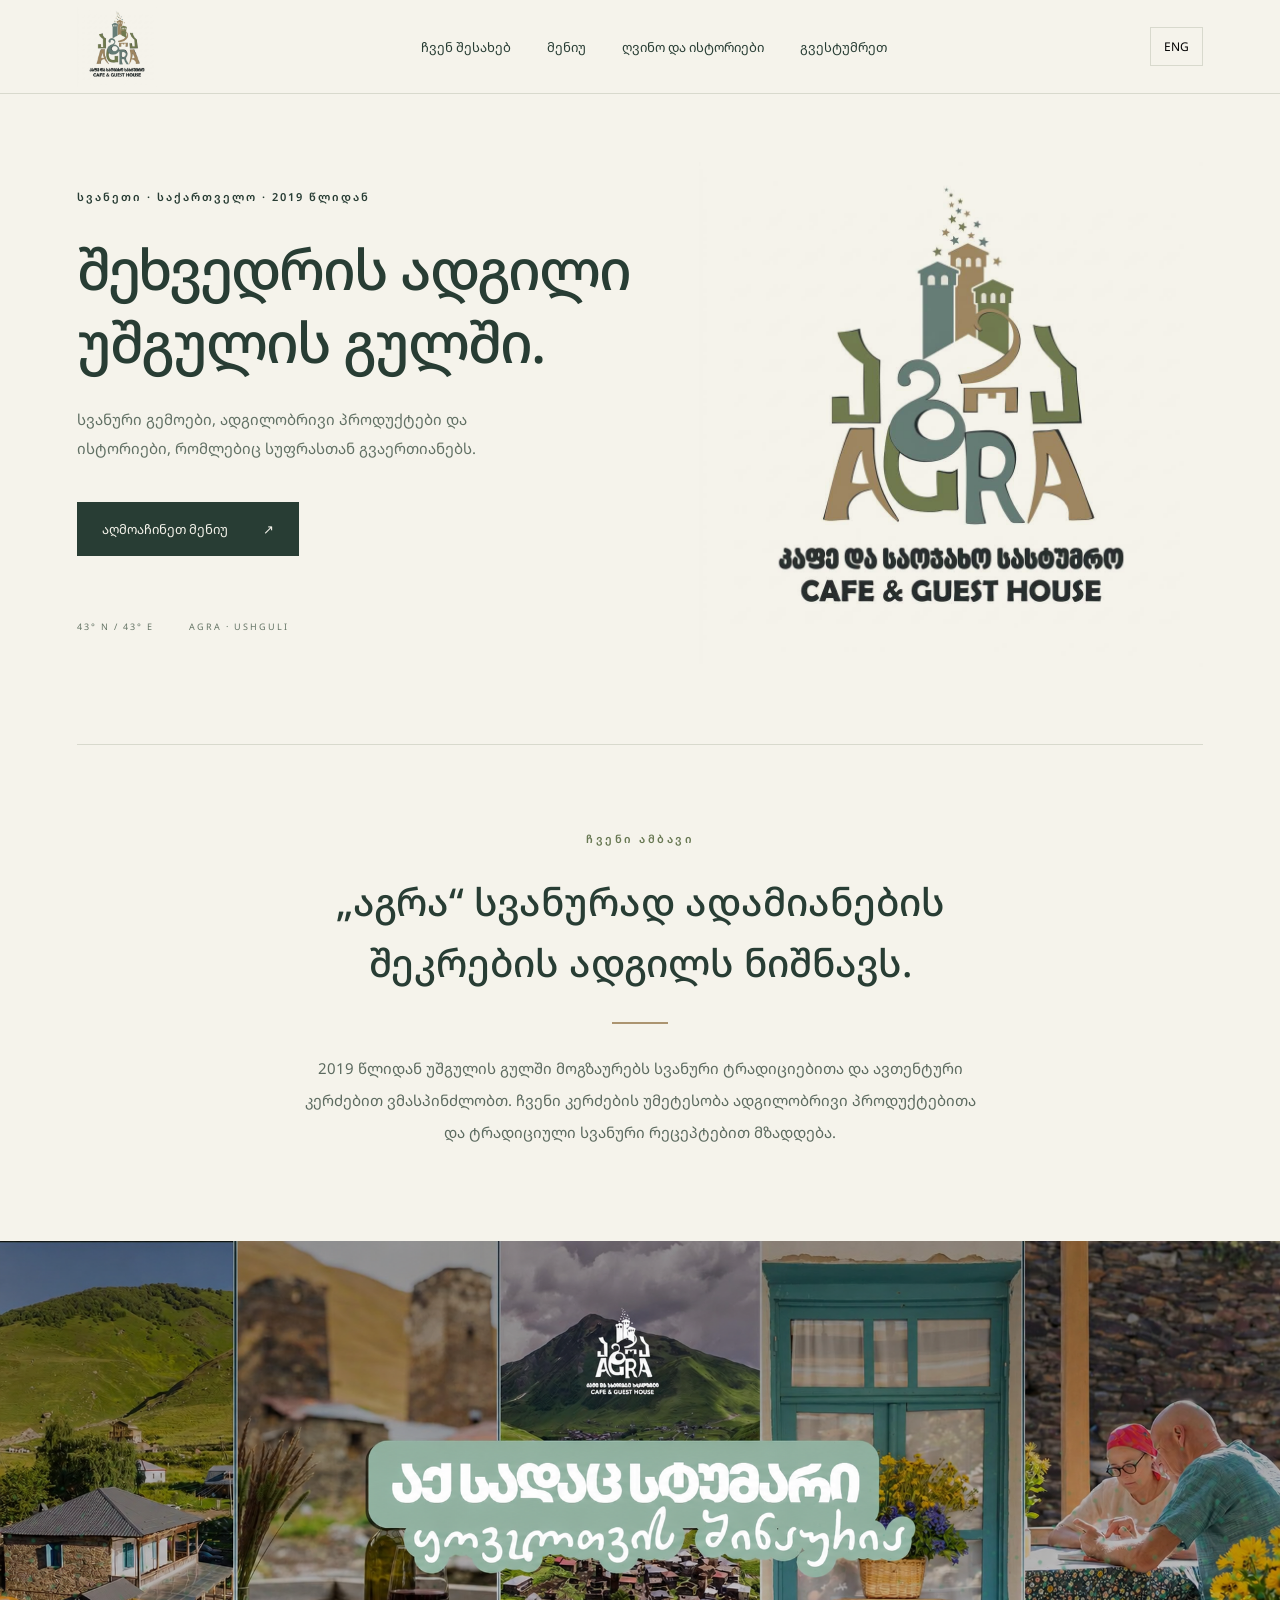
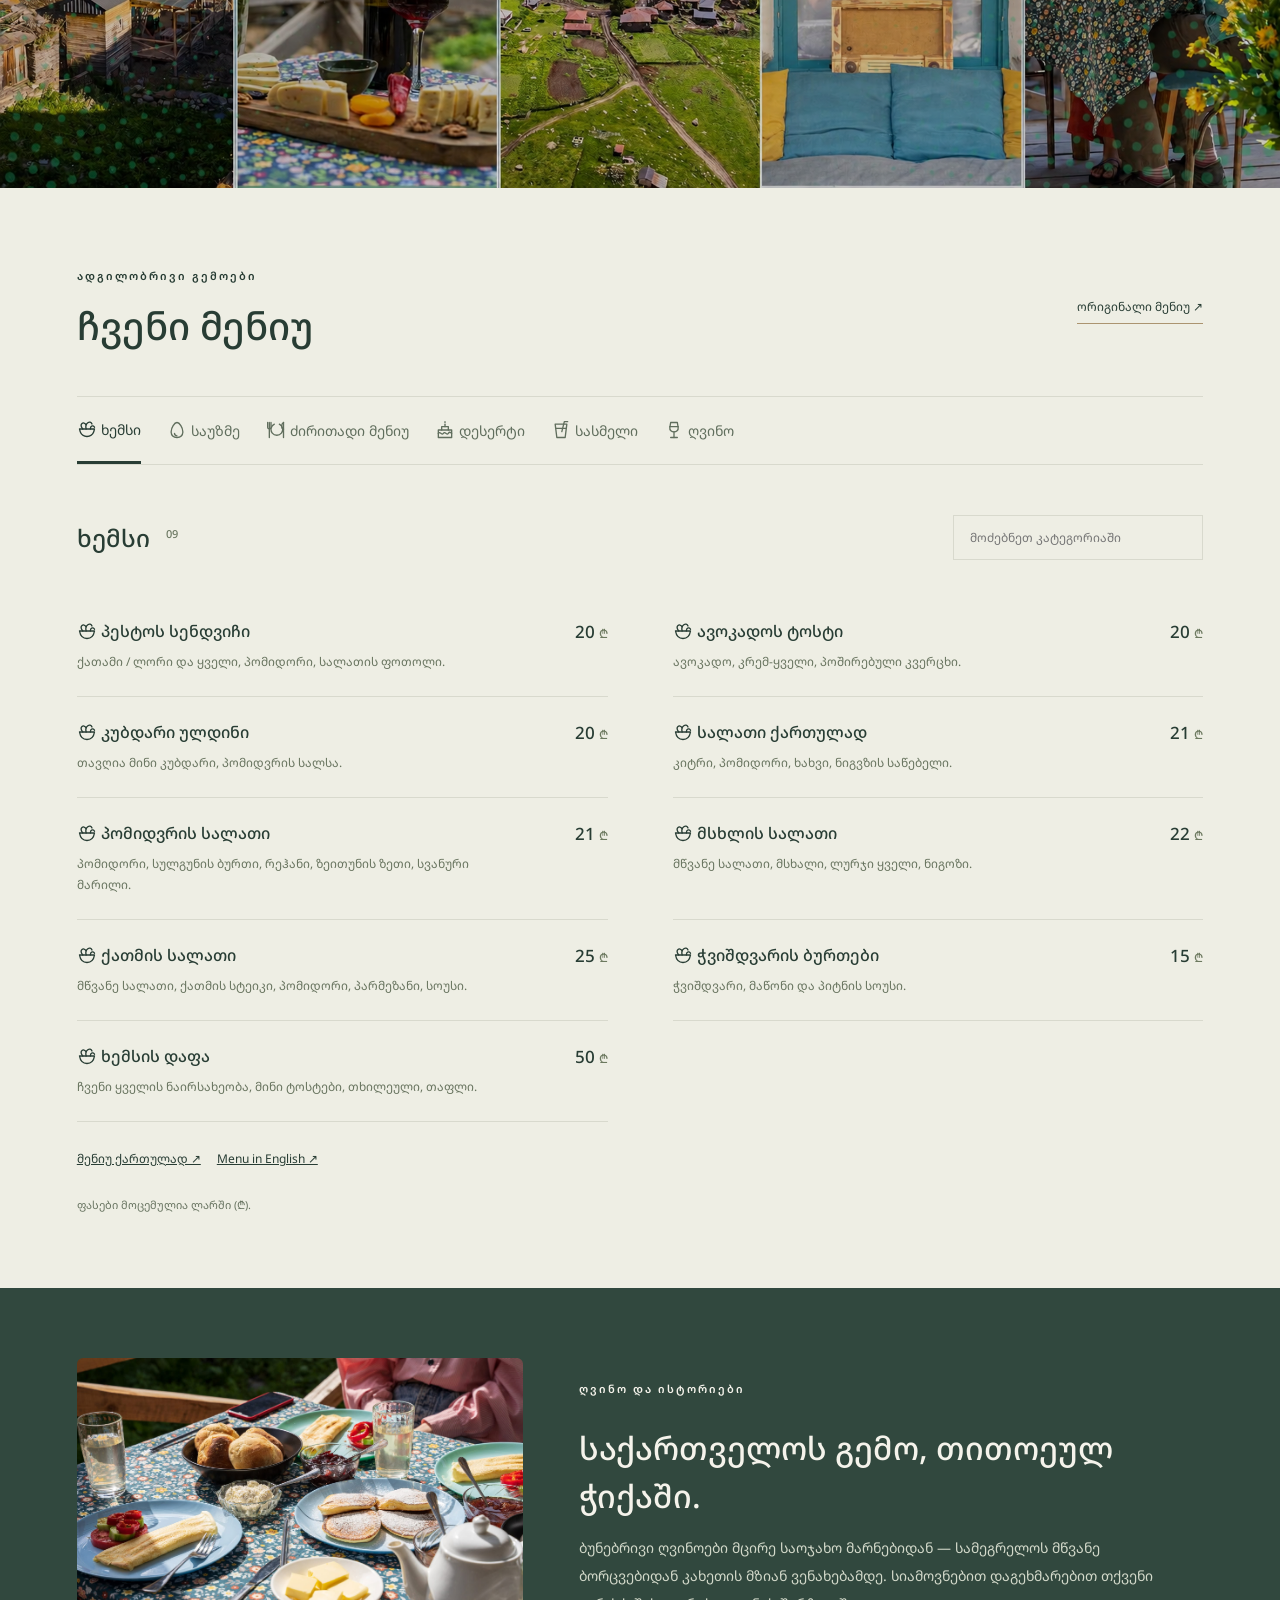
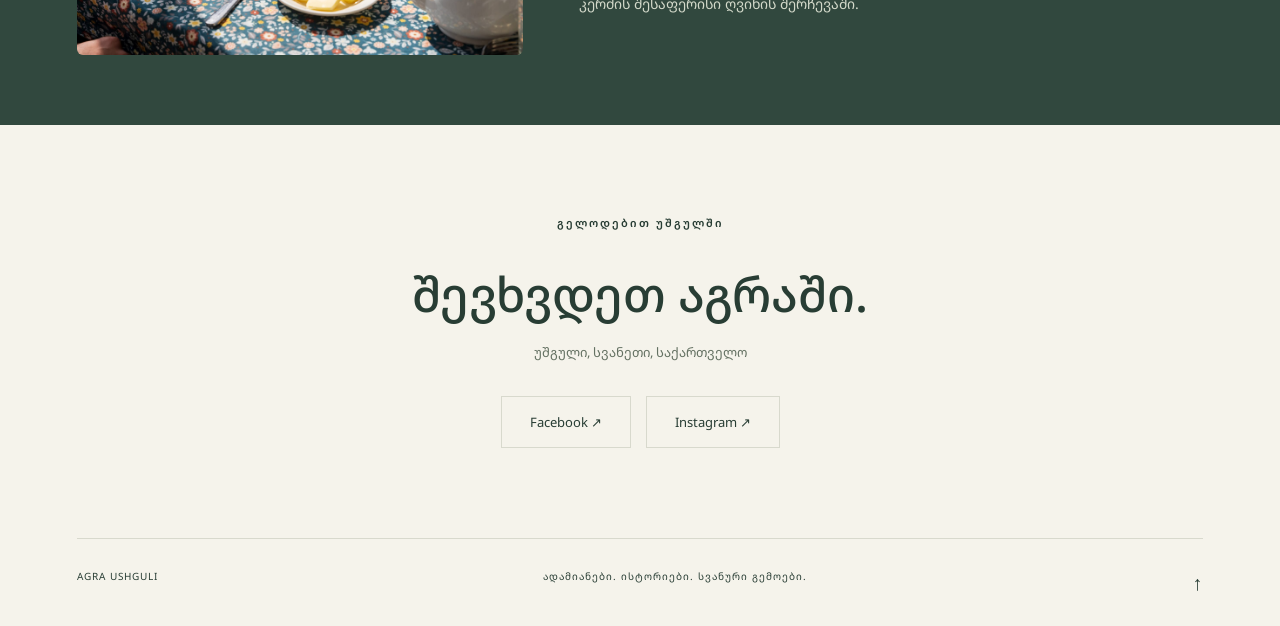
<file: index.html>
<!doctype html>
<html lang="ka">
<head>
  <meta charset="UTF-8">
  <meta name="viewport" content="width=device-width, initial-scale=1">
  <meta name="description" content="აგრა უშგული — სვანური გემოები, ქართული ღვინო და შეხვედრის ადგილი უშგულის გულში. მენიუ ქართულად და ინგლისურად.">
  <title>აგრა უშგული • Agra Ushguli</title>
  <link rel="stylesheet" href="./style.css">
  <script src="./data.js" defer></script>
  <script src="./menu.js" defer></script>
</head>

<body>
  <header>
    <a class="brand" href="#home" aria-label="აგრა — Agra Ushguli">
      <img
        src="./agra-logo.jpg"
        alt="აგრა — კაფე და საოჯახო სასტუმრო"
        width="120"
        height="120"
      >
    </a>

    <nav>
      <a href="#story" data-ka="ჩვენ შესახებ" data-en="Our story">ჩვენ შესახებ</a>
      <a href="#menu" data-ka="მენიუ" data-en="Menu">მენიუ</a>
      <a href="#wine" data-ka="ღვინო და ისტორიები" data-en="Wine &amp; stories">ღვინო და ისტორიები</a>
      <a href="#visit" data-ka="გვესტუმრეთ" data-en="Visit us">გვესტუმრეთ</a>
    </nav>

    <button
      id="language"
      type="button"
      aria-label="Switch to English"
    >ENG</button>
  </header>

  <main>
    <section class="hero" id="home">
      <div class="hero-copy">
        <p
          class="eyebrow"
          data-ka="სვანეთი · საქართველო · 2019 წლიდან"
          data-en="Svaneti · Georgia · Since 2019"
        >სვანეთი · საქართველო · 2019 წლიდან</p>

        <h1
          data-ka="შეხვედრის ადგილი უშგულის გულში."
          data-en="A gathering place in the heart of Ushguli."
        >შეხვედრის ადგილი უშგულის გულში.</h1>

        <p
          class="intro"
          data-ka="სვანური გემოები, ადგილობრივი პროდუქტები და ისტორიები, რომლებიც სუფრასთან გვაერთიანებს."
          data-en="Svan flavours, local ingredients and stories that bring us together around the table."
        >სვანური გემოები, ადგილობრივი პროდუქტები და ისტორიები, რომლებიც სუფრასთან გვაერთიანებს.</p>

        <a class="cta" href="#menu">
          <span data-ka="აღმოაჩინეთ მენიუ" data-en="Explore the menu">აღმოაჩინეთ მენიუ</span>
          ↗
        </a>

        <div class="hero-note">
          <span>43° N / 43° E</span>
          <span>AGRA · USHGULI</span>
        </div>
      </div>

      <div class="art logo-art">
        <img
          src="./agra-logo.jpg"
          alt="აგრა — კაფე და საოჯახო სასტუმრო / AGRA Cafe &amp; Guest House"
          width="400"
          height="400"
          fetchpriority="high"
        >
      </div>
    </section>

    <section id="story" class="story">
      <p
        class="eyebrow"
        data-ka="ჩვენი ამბავი"
        data-en="Our story"
      >ჩვენი ამბავი</p>

      <h2
        data-ka="„აგრა“ სვანურად ადამიანების შეკრების ადგილს ნიშნავს."
        data-en="“Agra” means a gathering place in Svan."
      >„აგრა“ სვანურად ადამიანების შეკრების ადგილს ნიშნავს.</h2>

      <p
        data-ka="2019 წლიდან უშგულის გულში მოგზაურებს სვანური ტრადიციებითა და ავთენტური კერძებით ვმასპინძლობთ. ჩვენი კერძების უმეტესობა ადგილობრივი პროდუქტებითა და ტრადიციული სვანური რეცეპტებით მზადდება."
        data-en="Since 2019, we have welcomed travellers to the heart of Ushguli through Svan traditions and authentic local cuisine. Most of our dishes are prepared with locally sourced ingredients and traditional Svan recipes."
      >2019 წლიდან უშგულის გულში მოგზაურებს სვანური ტრადიციებითა და ავთენტური კერძებით ვმასპინძლობთ. ჩვენი კერძების უმეტესობა ადგილობრივი პროდუქტებითა და ტრადიციული სვანური რეცეპტებით მზადდება.</p>
    </section>

    <div class="welcome-banner">
      <img
        src="./agra-welcome.png"
        alt="აქ სადაც სტუმარი ყოველთვის შინაურია — აგრა, უშგული"
        data-alt-ka="აქ სადაც სტუმარი ყოველთვის შინაურია — აგრა, უშგული"
        data-alt-en="Where guests always feel at home — Agra, Ushguli"
        loading="lazy"
      >
    </div>

    <section id="menu" class="menu">
      <div class="section-head">
        <div>
          <p
            class="eyebrow"
            data-ka="ადგილობრივი გემოები"
            data-en="A taste of Svaneti"
          >ადგილობრივი გემოები</p>

          <h2 data-ka="ჩვენი მენიუ" data-en="Our menu">ჩვენი მენიუ</h2>
        </div>

        <a
          id="original"
          href="./menu-ka.jpeg"
          target="_blank"
          rel="noopener"
        >
          <span data-ka="ორიგინალი მენიუ" data-en="Original menu">ორიგინალი მენიუ</span>
          ↗
        </a>
      </div>

      <div id="tabs" role="tablist" aria-label="მენიუს კატეგორიები"></div>
      <div class="menu-head">
        <h3><span id="category"></span> <sup id="count"></sup></h3>
        <input type="search" id="search" aria-label="მენიუში ძიება" placeholder="მოძებნეთ კატეგორიაში">
      </div>
      <div id="items" role="tabpanel" aria-live="polite" tabindex="0"></div>
      <noscript><p>მენიუს სანახავად გახსენით ქვემოთ მოცემული ბმულები. / Open a menu below.</p></noscript>

      <div class="original-menu-links">
        <a
          href="./menu-ka.jpeg"
          target="_blank"
          rel="noopener"
          lang="ka"
        >მენიუ ქართულად ↗</a>

        <a
          href="./menu-en.jpeg"
          target="_blank"
          rel="noopener"
          lang="en"
        >Menu in English ↗</a>
      </div>

      <p
        class="price-note"
        data-ka="ფასები მოცემულია ლარში (₾)."
        data-en="All prices are in Georgian lari (₾)."
      >ფასები მოცემულია ლარში (₾).</p>
    </section>

    <section class="wine" id="wine">
      <div class="wine-mark">
        <img
          src="./agra-breakfast.jpg"
          alt="საუზმე აგრაში"
          data-alt-ka="საუზმე აგრაში"
          data-alt-en="Breakfast at Agra"
          loading="lazy"
        >
      </div>

      <div>
        <p
          class="eyebrow"
          data-ka="ღვინო და ისტორიები"
          data-en="Wine &amp; stories"
        >ღვინო და ისტორიები</p>

        <h2
          data-ka="საქართველოს გემო, თითოეულ ჭიქაში."
          data-en="A taste of Georgia in every glass."
        >საქართველოს გემო, თითოეულ ჭიქაში.</h2>

        <p
          data-ka="ბუნებრივი ღვინოები მცირე საოჯახო მარნებიდან — სამეგრელოს მწვანე ბორცვებიდან კახეთის მზიან ვენახებამდე. სიამოვნებით დაგეხმარებით თქვენი კერძის შესაფერისი ღვინის შერჩევაში."
          data-en="Natural wines from small family wineries, from the green hills of Samegrelo to the sunny vineyards of Kakheti. Let us help you find the perfect companion to your dish."
        >ბუნებრივი ღვინოები მცირე საოჯახო მარნებიდან — სამეგრელოს მწვანე ბორცვებიდან კახეთის მზიან ვენახებამდე. სიამოვნებით დაგეხმარებით თქვენი კერძის შესაფერისი ღვინის შერჩევაში.</p>
      </div>
    </section>

    <section id="visit" class="visit">
      <p
        class="eyebrow"
        data-ka="გელოდებით უშგულში"
        data-en="Find us in Ushguli"
      >გელოდებით უშგულში</p>

      <h2
        data-ka="შევხვდეთ აგრაში."
        data-en="Let’s meet at Agra."
      >შევხვდეთ აგრაში.</h2>

      <p
        data-ka="უშგული, სვანეთი, საქართველო"
        data-en="Ushguli, Svaneti, Georgia"
      >უშგული, სვანეთი, საქართველო</p>

      <div class="social">
        <a
          href="https://www.facebook.com/agraushguli/"
          target="_blank"
          rel="noopener"
        >Facebook ↗</a>

        <a
          href="https://www.instagram.com/agraushguli/"
          target="_blank"
          rel="noopener"
        >Instagram ↗</a>
      </div>
    </section>
  </main>

  <footer>
    <p>AGRA USHGULI</p>

    <p
      data-ka="ადამიანები. ისტორიები. სვანური გემოები."
      data-en="People. Stories. Svan flavours."
    >ადამიანები. ისტორიები. სვანური გემოები.</p>

    <a id="back-to-top" href="#home" aria-label="ზემოთ დაბრუნება">↑</a>
  </footer>

</body>
</html>
</file>
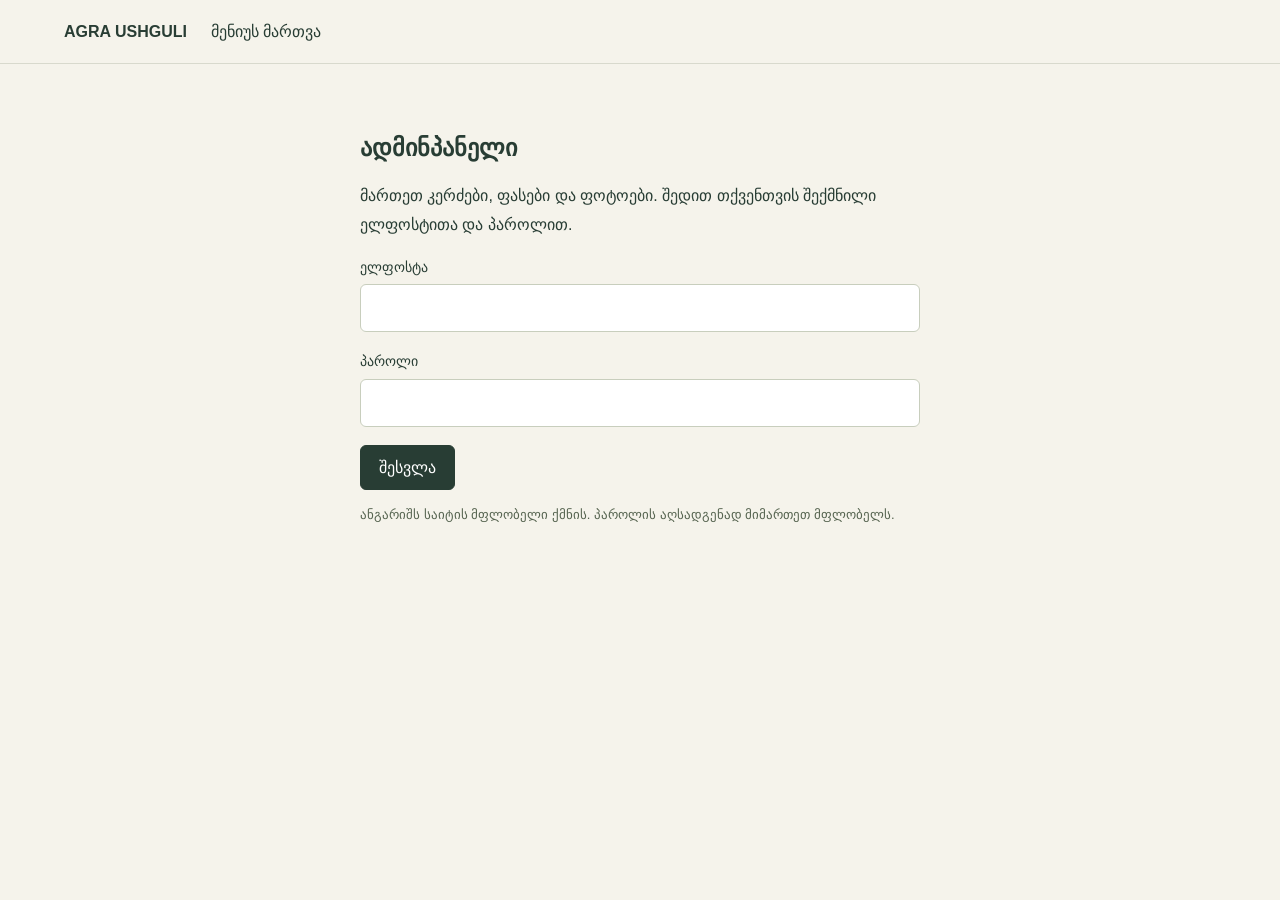
<file: admin.html>
<!doctype html>
<html lang="ka"><head><meta charset="UTF-8"><meta name="viewport" content="width=device-width,initial-scale=1"><meta name="robots" content="noindex,nofollow"><meta name="referrer" content="no-referrer"><meta http-equiv="Content-Security-Policy" content="default-src 'self'; script-src 'self'; style-src 'self'; img-src 'self' blob: https://raw.githubusercontent.com; connect-src 'self'; base-uri 'none'; object-src 'none'; form-action 'none'"><title>AGRA — მართვა</title><link rel="stylesheet" href="./admin.css"><script src="./data.js" defer></script><script src="./admin.js?v=recovery-1" defer></script></head>
<body><header><a href="./index.html">AGRA USHGULI</a><span>მენიუს მართვა</span><button id="logout" hidden>გასვლა</button></header><main>
<section id="login"><h1>ადმინპანელი</h1><p>მართეთ კერძები, ფასები და ფოტოები. შედით თქვენთვის შექმნილი ელფოსტითა და პაროლით.</p><form id="login-form"><label>ელფოსტა<input id="email" type="email" required autocomplete="username"></label><label>პაროლი<input id="password" type="password" required autocomplete="current-password"></label><button>შესვლა</button></form><p class="hint">ანგარიშს საიტის მფლობელი ქმნის. პაროლის აღსადგენად მიმართეთ მფლობელს.</p></section>
<section id="recovery" hidden><h1>ახალი პაროლის დაყენება</h1><form id="recovery-form"><label>ახალი პაროლი — მინიმუმ 12 სიმბოლო<input id="new-password" type="password" required minlength="12" maxlength="1024" autocomplete="new-password"></label><label>გაიმეორეთ ახალი პაროლი<input id="confirm-password" type="password" required minlength="12" maxlength="1024" autocomplete="new-password"></label><button>პაროლის შენახვა</button></form><p>შეინახეთ ახალი პაროლი თქვენს პაროლების მენეჯერში.</p></section>
<p id="status" role="status" aria-live="polite"></p><button id="reauth" type="button" hidden>ხელახლა შესვლა — მონახაზის შენარჩუნებით</button>
<section id="workspace" hidden><div class="toolbar"><button id="add">კერძის დამატება</button><button id="download" class="secondary">ასლის ჩამოტვირთვა</button><button id="publish">ცვლილებების გამოქვეყნება</button></div><p id="state">ცვლილებები არ არის</p><div class="layout"><aside><label>კერძის ძიება<input id="filter" type="search"></label><div id="list"></div></aside><form id="editor"><fieldset id="fields"><legend>კერძის რედაქტირება</legend><label>სახელი ქართულად<input id="nameKa" required maxlength="3000"></label><label>სახელი ინგლისურად<input id="nameEn" required maxlength="3000"></label><div class="pair"><label>კატეგორია<select id="category"></select></label><label>ფასი ლარში<input id="price" required placeholder="20 ან 8 / 40"></label></div><label>აღწერა ქართულად<textarea id="descriptionKa" rows="3" maxlength="3000"></textarea></label><label>აღწერა ინგლისურად<textarea id="descriptionEn" rows="3" maxlength="3000"></textarea></label><label class="check"><input id="vegetarian" type="checkbox">ვეგეტარიანული — რეცეპტი გადამოწმებულია</label><label>აიქონი<select id="icon"></select></label><div class="photo"><img id="preview" alt="კერძის ფოტო" hidden><label>ფოტოს არჩევა (JPG, PNG, WebP; მაქს. 8 MB)<input id="upload" type="file" accept="image/jpeg,image/png,image/webp"></label><button id="remove-photo" type="button" class="secondary">ფოტოს მოხსნა</button></div><button id="delete" type="button" class="danger">კერძის წაშლა</button></fieldset></form></div></section>
</main></body></html>
</file>
<file: style.css>
@import url('https://fonts.googleapis.com/css2?family=Noto+Sans+Georgian:wght@400;500;600;700&display=swap');
:root{--paper:#f5f3eb;--ink:#283d34;--olive:#738158;--gold:#ab9470;--line:#d8d9cd}*{box-sizing:border-box}html{scroll-behavior:smooth;scroll-padding-top:95px}body{margin:0;background:var(--paper);color:var(--ink);font-family:'Noto Sans Georgian',Arial,sans-serif}a{color:inherit;text-decoration:none}button,input{font:inherit}button,a,input{-webkit-tap-highlight-color:transparent}a:focus-visible,button:focus-visible,input:focus-visible{outline:3px solid var(--gold);outline-offset:5px}header{height:94px;padding:0 6%;display:flex;align-items:center;justify-content:space-between;border-bottom:1px solid var(--line);background:var(--paper);position:sticky;top:0;z-index:10}.brand{font-size:32px;font-weight:600;line-height:1}.brand span{display:block;font-size:10px;letter-spacing:5px;margin-top:8px}nav{display:flex;gap:36px;font-size:13px}header button{border:1px solid var(--line);background:none;padding:10px 13px;font-size:12px;cursor:pointer}.hero{display:grid;grid-template-columns:1.1fr 1fr;min-height:650px;padding:55px 6% 64px;gap:6%}.hero-copy{padding-top:40px}.eyebrow{text-transform:uppercase;letter-spacing:2px;font-size:11px;font-weight:600;margin:0 0 28px}h1{font-size:clamp(36px,4.4vw,67px);font-weight:500;letter-spacing:-2px;line-height:1.3;margin:0 0 27px;max-width:680px}.intro{max-width:440px;font-size:15px;line-height:1.9;color:#617064}.cta{background:var(--ink);color:var(--paper);padding:18px 25px;display:inline-flex;gap:35px;margin-top:25px;font-size:13px}.hero-note{display:flex;gap:35px;margin-top:64px;font-size:9px;letter-spacing:2px;color:#657566}.art{position:relative;overflow:hidden;background:#e5e5d6;min-height:540px;border-radius:48% 48% 0 0}.sun{position:absolute;border:1px solid #b6a887;border-radius:50%;width:140px;height:140px;top:48px;right:50px}.mountain{position:absolute;width:110%;height:65%;bottom:0;left:-5%;clip-path:polygon(0 65%,25% 13%,37% 33%,57% 0,78% 42%,90% 30%,100% 55%,100% 100%,0 100%)}.back{background:#c7cebb;bottom:80px}.front{background:#aebca6;transform:scaleX(-1);bottom:12px}.tower{position:absolute;bottom:130px;width:91px;clip-path:polygon(0 6%,50% 0,100% 6%,95% 100%,5% 100%);display:flex;justify-content:center;gap:8px;padding-top:35px}.tower i{width:13px;height:25px;background:var(--paper);border-radius:10px 10px 0 0}.t1{height:215px;left:16%;background:#63847c}.t2{height:300px;left:39%;background:#ab9470}.t3{height:185px;left:62%;background:#738158}.art-title{position:absolute;bottom:44px;text-align:center;width:100%;font-family:Georgia,serif;font-size:64px;letter-spacing:6px}.art-title small{display:block;font-family:Arial;font-size:14px;letter-spacing:10px}.art-foot{position:absolute;bottom:15px;width:100%;text-align:center;font-size:8px;letter-spacing:3px}.story{margin:0 6%;padding:65px 0 80px;border-top:1px solid var(--line);display:grid;grid-template-columns:1fr 2fr 1.65fr;gap:40px}.story h2{font-size:26px;line-height:1.6;font-weight:500;margin:0}.story p:last-child{font-size:13px;line-height:2;margin:0;color:#647164}.menu{padding:80px 6% 65px;background:#eeeee4}.section-head{display:flex;justify-content:space-between;align-items:center;margin-bottom:42px}h2{font-weight:500;font-size:38px;margin:0;line-height:1.5}.section-head .eyebrow{margin-bottom:14px}.section-head a{font-size:12px;border-bottom:1px solid var(--gold);padding-bottom:8px}#tabs{display:flex;border-top:1px solid var(--line);border-bottom:1px solid var(--line);overflow-x:auto;gap:26px}#tabs button{flex-shrink:0;border:0;background:none;color:#606e5d;padding:22px 0;font-size:14px;cursor:pointer}#tabs button.selected{border-bottom:3px solid var(--ink);color:var(--ink)}.menu-head{display:flex;justify-content:space-between;align-items:center;margin:32px 0 18px}.menu-head h3{font-size:24px;font-weight:500}.menu-head sup{font-size:11px;color:#6b7862;margin-left:10px}input{border:1px solid var(--line);background:transparent;padding:13px 16px;width:250px;color:var(--ink);font-size:12px}#items{display:grid;grid-template-columns:1fr 1fr;gap:0 65px}.dish{border-bottom:1px solid var(--line);padding:24px 0;display:flex;justify-content:space-between;gap:18px}.dish h3{font-size:16px;font-weight:500;margin:0 0 9px}.dish p{font-size:11px;color:#68745f;margin:0}.dish strong{white-space:nowrap;font-size:17px;font-weight:500}.dish small{font-size:12px;color:#6c795f}.price-note{font-size:11px;color:#697562;margin-top:30px}.wine{padding:75px 10%;display:grid;grid-template-columns:1fr 2fr;gap:9%;background:#31483e;color:var(--paper)}.wine-mark{font-family:Georgia;font-size:190px;text-align:center;color:#b9b895}.wine h2{font-size:32px}.wine p:last-child{font-size:14px;line-height:2;color:#d3d9ca;max-width:600px}.visit{padding:90px 6%;text-align:center}.visit h2{font-size:48px}.visit>p:not(.eyebrow){color:#647162;font-size:13px}.social{display:flex;justify-content:center;gap:15px;margin-top:35px}.social a{border:1px solid var(--line);padding:16px 28px;font-size:13px}footer{margin:0 6%;border-top:1px solid var(--line);padding:30px 0;display:flex;justify-content:space-between;font-size:10px;letter-spacing:1px}footer a{font-size:20px}@media(max-width:760px){header{height:78px;padding:0 6%}nav{gap:16px;font-size:11px}nav a:first-child{display:none}.brand{font-size:25px}.brand span{font-size:8px}.hero{grid-template-columns:1fr;padding-top:28px;gap:35px}.hero-copy{padding-top:15px}h1{font-size:41px;letter-spacing:-1px}.intro{font-size:14px}.hero-note{margin-top:35px}.art{min-height:470px}.story{grid-template-columns:1fr;gap:22px;padding:45px 0}.story .eyebrow{margin-bottom:0}.story h2{font-size:25px}.menu{padding-top:48px}.section-head{gap:20px}.section-head h2{font-size:29px}.section-head a{font-size:10px}.menu-head{align-items:flex-start;flex-direction:column;gap:5px}input{width:100%}#items{grid-template-columns:1fr}.dish h3{font-size:15px}.wine{grid-template-columns:1fr;padding:50px 6%}.wine-mark{display:none}.wine h2{font-size:29px}.visit{padding:65px 6%}.visit h2{font-size:33px}footer span:nth-child(2){display:none}}@media(prefers-reduced-motion:reduce){html{scroll-behavior:auto}}

/* Supplied Agra brand artwork, displayed in full without cropping. */
.brand{display:flex;align-items:center}.brand img{display:block;width:80px;height:80px;object-fit:contain;mix-blend-mode:multiply}.logo-art{display:flex;align-items:center;justify-content:center;border-radius:0;background:transparent;min-height:0}.logo-art img{display:block;width:100%;height:auto;object-fit:contain;mix-blend-mode:multiply}@media(max-width:760px){.brand img{width:66px;height:66px}.logo-art{min-height:0;max-width:480px;width:100%;margin:auto}}

.welcome-banner{width:100%;background:var(--ink)}.welcome-banner img{display:block;width:100%;height:auto}

/* Breakfast image remains visible in the wine section on all screens. */
.wine{background:#31483e;grid-template-columns:1fr 1.4fr;align-items:center;padding:70px 6%;gap:5%}
.wine-mark{display:block;visibility:visible;font-size:0;min-width:0}
.wine-mark img{display:block;width:100%;height:auto;border-radius:6px}
.wine>div:last-child{min-width:0}
@media(max-width:760px){.wine{grid-template-columns:1fr;padding:48px 6%;gap:30px}.wine-mark{display:block}.wine h2{font-size:27px}}

/* A calm, single-column reading order for the restaurant story. */
.story{display:flex;flex-direction:column;align-items:center;text-align:center;gap:0;padding:86px 24px 92px}
.story .eyebrow{margin:0 0 25px;color:#687853;letter-spacing:2.5px}
.story h2{max-width:780px;margin:0;font-size:clamp(28px,3vw,42px);line-height:1.6;font-weight:500;text-wrap:balance}
.story h2::after{content:"";display:block;width:56px;height:2px;background:var(--gold);margin:28px auto}
.story p:last-child{max-width:680px;margin:0;font-size:15px;line-height:2.15;color:#5c6a5f;text-wrap:pretty}
@media(max-width:760px){.story{padding:55px 8px 60px}.story .eyebrow{margin-bottom:20px}.story h2{font-size:27px;line-height:1.65}.story p:last-child{font-size:14px;line-height:2}.story h2::after{margin:23px auto}}

.dish p{font-size:12px;line-height:1.75;max-width:440px;margin-top:8px}.dish>div{min-width:0}.dish strong{flex-shrink:0}
img{max-width:100%}
.hero>*{min-width:0}
.original-menu-links{display:flex;flex-wrap:wrap;gap:16px;margin-top:28px;font-size:12px;text-decoration:underline}
footer p{margin:0}
@media(max-width:760px){nav{gap:12px}nav a[href="#wine"]{display:none}footer p:nth-child(2){display:none}}
@media(max-width:380px){h1{font-size:34px}.social a{padding:14px 18px}}

.menu-icon{display:inline-block;width:20px;height:20px;flex-shrink:0;vertical-align:-4px;color:currentColor}.vegetarian-badge .menu-icon{width:16px;height:16px;vertical-align:-3px}
.vegetarian-badge{display:inline-flex;align-items:center;gap:4px;border:1px solid #acbea0;border-radius:20px;padding:4px 9px;color:#365132;background:#edf3e6;font-size:11px;margin:0 0 8px}
.dish-photo{display:block;width:100%;max-width:320px;aspect-ratio:4/3;object-fit:cover;border-radius:8px;margin:12px 0}
</file>
<file: admin.css>
:root{font-family:Arial,sans-serif;color:#283d34;background:#f5f3eb}*{box-sizing:border-box}[hidden]{display:none!important}body{margin:0}header{padding:22px 5%;display:flex;align-items:center;gap:24px;border-bottom:1px solid #d8d9cd}header a{font-weight:bold;color:inherit;text-decoration:none}header button{margin-left:auto}main{max-width:1200px;margin:32px auto;padding:0 24px}#login{max-width:560px;margin:70px auto}p{line-height:1.8}label{display:block;margin:0 0 18px;font-size:14px;line-height:1.6}input,textarea,select{display:block;width:100%;padding:12px;margin-top:6px;border:1px solid #c8cebd;border-radius:6px;background:#fff;color:inherit;font:inherit}button{padding:12px 18px;border:1px solid #283d34;border-radius:6px;background:#283d34;color:#fff;font:inherit;cursor:pointer}button:disabled{opacity:.55;cursor:wait}.secondary{background:transparent;color:#283d34}.danger{background:#fff;color:#9c302b;border-color:#9c302b}.toolbar{display:flex;gap:12px;flex-wrap:wrap}.layout{display:grid;grid-template-columns:280px 1fr;gap:32px}aside{max-height:80vh;overflow:auto}#list button{display:block;text-align:left;width:100%;background:transparent;color:#283d34;border:1px solid transparent;margin-bottom:6px}#list button[aria-current=true]{background:#e4e9da;border-color:#738158}fieldset{border:1px solid #d8d9cd;padding:24px;border-radius:8px}legend{padding:0 8px}.pair{display:grid;grid-template-columns:1fr 1fr;gap:18px}.check{display:flex;align-items:center;gap:10px}.check input{width:auto;margin:0}.photo{border-top:1px solid #d8d9cd;border-bottom:1px solid #d8d9cd;padding:20px 0;margin-bottom:24px}.photo img{max-width:100%;max-height:260px;display:block;margin-bottom:20px;border-radius:8px}.hint,#state{font-size:13px;color:#566450}#status{padding:12px 0;white-space:pre-wrap}#status.error{color:#9c302b}:focus-visible{outline:3px solid #ab9470;outline-offset:3px}@media(max-width:700px){.layout{grid-template-columns:1fr}aside{max-height:250px}.pair{grid-template-columns:1fr}header{gap:12px;font-size:13px}main{padding:0 16px}fieldset{padding:16px}}
</file>
